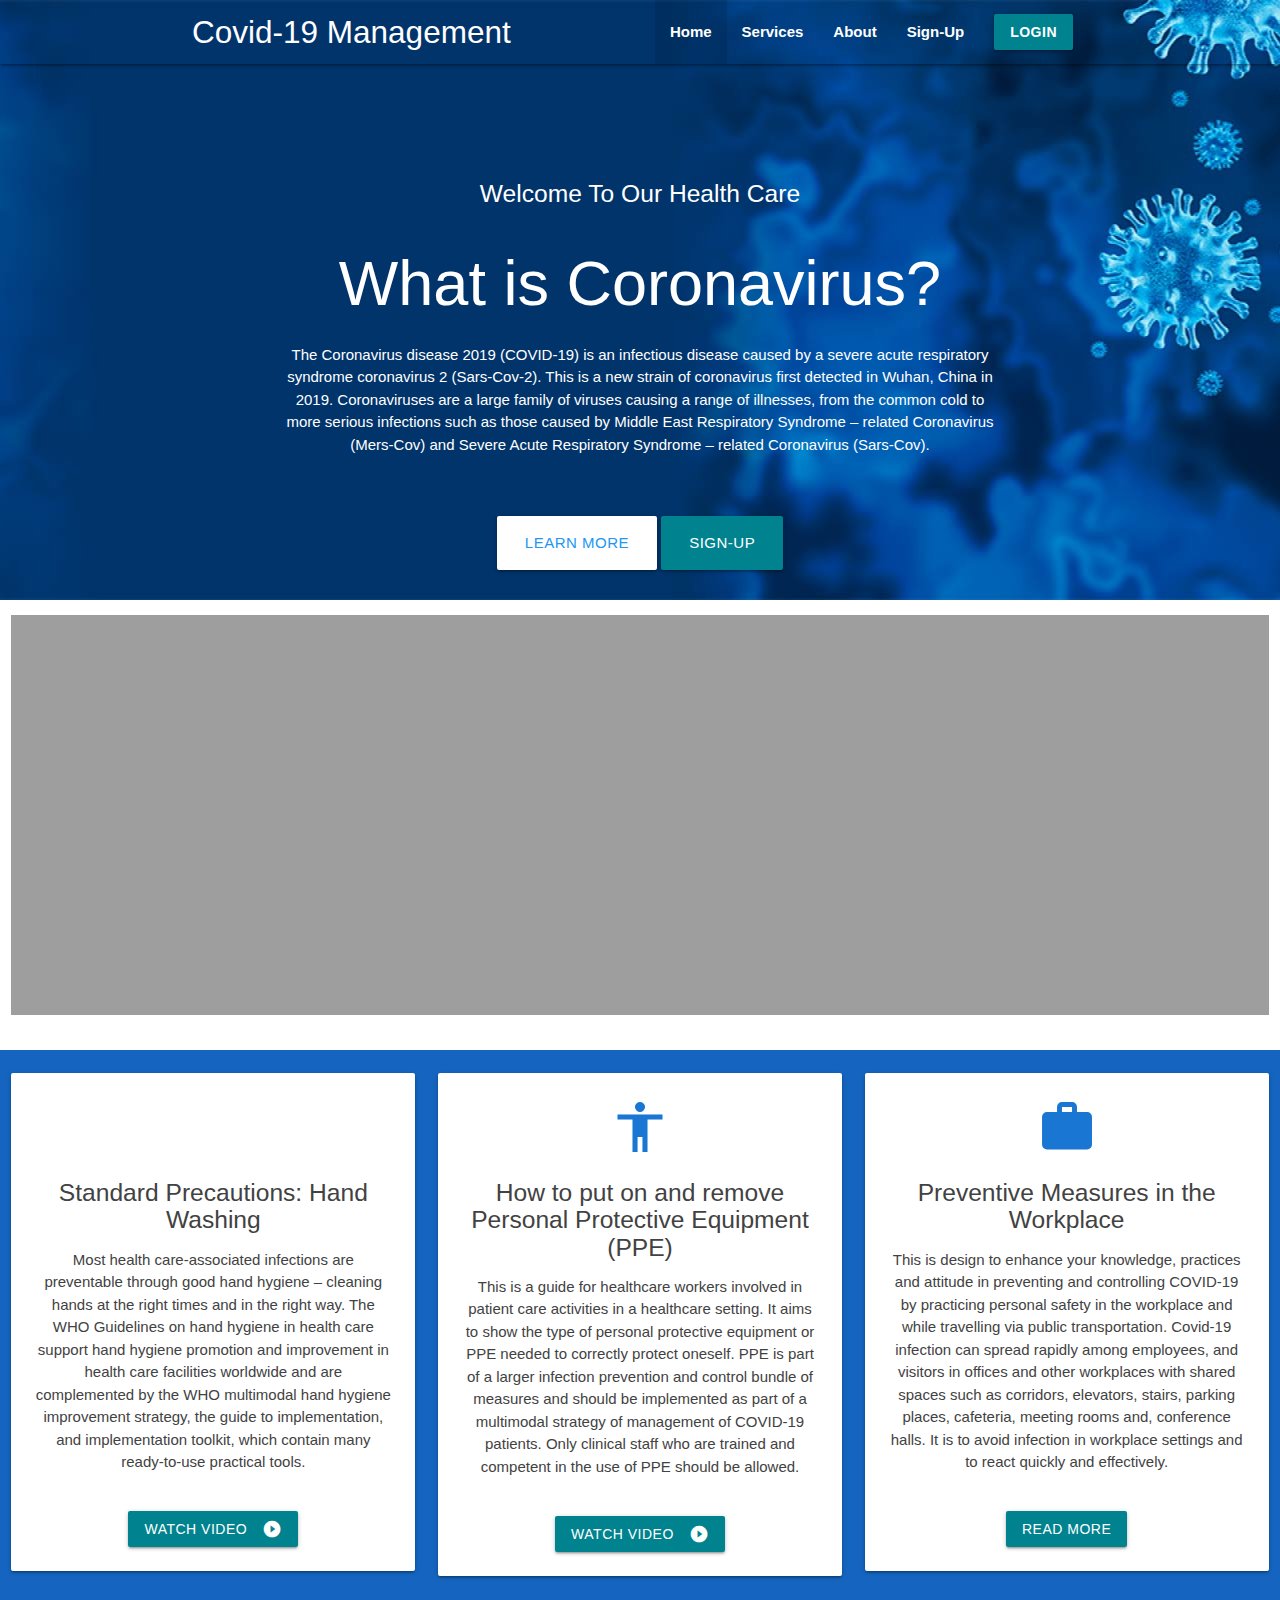
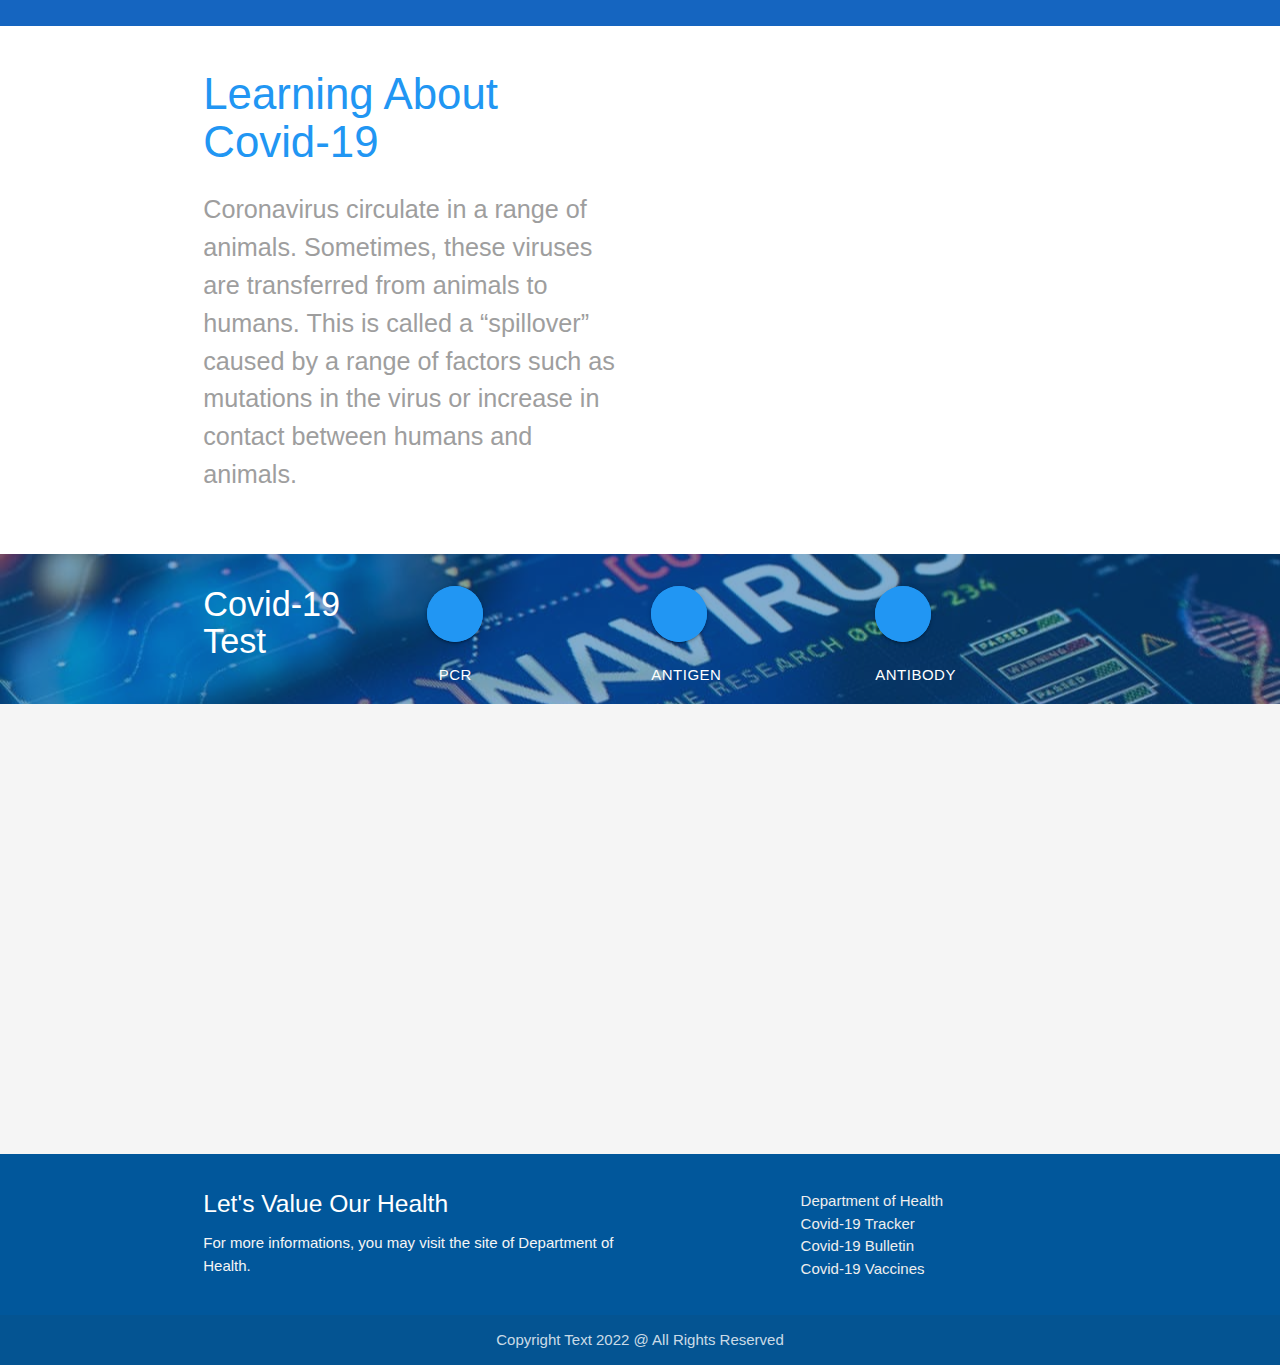
<file: index.html>
<!DOCTYPE html>
<html lang="en">
<head>
    <meta charset="UTF-8">
    <meta http-equiv="X-UA-Compatible" content="IE=edge">
    <meta name="viewport" content="width=device-width, initial-scale=1.0">
<!-- Material Icons -->
    <link href="https://fonts.googleapis.com/icon?family=Material+Icons" rel="stylesheet">
<!-- Compiled and minified CSS -->
    <link rel="stylesheet" href="https://cdnjs.cloudflare.com/ajax/libs/materialize/1.0.0/css/materialize.min.css">
<!-- Custom CSS -->
<link rel="stylesheet" href="style.css">

    <title>All About Covid-19</title>
</head>
<body>
<!-- Header -->
<header class="main-header">
    <nav class="transparent">
        <div class="container">
            <div class="nav-wrapper">
                <a href="index.html" class="brand-logo">Covid-19 Management</a>
                <a href="#" data-target="slide-out" class="sidenav-trigger">
                    <i class="material-icons">menu</i>
                </a>
                <ul class="right hide-on-med-and-down">
                    <li class="active">
                        <a href="index.html"><b>Home</b></a>
                    </li>
                    <li>
                        <a href="services.html"><b>Services</b></a>
                    </li>
                    <li>
                        <a href="about.html"><b>About</b></a>
                    </li>
                    <li>
                        <a href="sign-up.html"><b>Sign-Up</b></a>
                    </li>
                    <li>
                        <a href="#login" class="btn cyan darken-3 modal-trigger"><b>Login</b></a>
                    </li>
                </ul>
            </div>
        </div>
    </nav>

<!-- Showcase -->
<div class="showcase container"> 
    <div class="row">
        <div class="col s12 m10 offset-m1 center">
            <h5>Welcome To Our Health Care</h5>
            <h1>What is Coronavirus?</h1>
            <p>The Coronavirus disease 2019 (COVID-19) is an infectious disease caused by a severe acute respiratory syndrome coronavirus 2 (Sars-Cov-2). This is a new strain of coronavirus first detected in Wuhan, China in 2019. Coronaviruses are a large family of viruses causing a range of illnesses, from the common cold to more serious infections such as those caused by Middle East Respiratory Syndrome – related Coronavirus (Mers-Cov) and Severe Acute Respiratory Syndrome – related Coronavirus (Sars-Cov).</p>
            <br><br>
            <a href="about.html" class="btn btn-large white blue-text">Learn More</a>
            <a href="sign-up.html" class="btn btn-large cyan darken-3 white-text">Sign-Up</a>
        </div>
    </div>
</div>
</header>

<!-- Sidenav -->
<ul id="slide-out" class="sidenav">
    <li class="active">
        <a href="index.html"><b>Home</b></a>
    </li>
    <li>
        <a href="services.html"><b>Services</b></a>
    </li>
    <li>
        <a href="about.html"><b>About</b></a>
    </li>
    <li>
        <a href="sign-up.html"><b>Sign-Up</b></a>
    </li>
    <li>
        <a href="#login" class="btn cyan darken-3 modal-trigger"><b>Login</b></a>
    </li>
</ul>

<!-- Section: Slider -->
<section class="section">
        <div class="row">
            <div class="col s12 m12">
                <div class="slider">
                    <ul class="slides">
                        <li>
                            <img src="images/handwashing1.jpg" alt="">
                            <div class="caption right-align">
                                <h3 class="light teal-text text-lighten-5"></h3>
                            </div>
                        </li>
                        <li>
                            <img src="images/vaccine.jpg" alt="">
                            <div class="caption left-align">
                                <h3 class="light grey-text text-lighten-5"></h3>
                            </div>
                        </li>
                        <li>
                            <img src="images/facemask.jpg" alt="">
                            <div class="caption center-align">
                                <h3 class="light grey-text text-lighten-3"></h3>
                            </div>
                        </li>
                        <li>
                            <img src="images/socialdistancing.jpg" alt="">
                            <div class="caption center-align">
                                <h3 class="light grey-text text-lighten-3"></h3>
                            </div>
                        </li>
                    </ul>
                </div>
            </div>
        </div>
</section>

<!-- Section: Icons Boxes -->
<section class="section section-icons blue darken-3 center">
        <div class="row">
            <div class="col s12 m4">
                <div class="card-panel grey-text text-darken-3">
                    <i class="material-icons blue-text text-darken-2 medium">clean_hands</i>
                    <h5>Standard Precautions: Hand Washing</h5>
                    <p>Most health care-associated infections are preventable through good hand hygiene – cleaning hands at the right times and in the right way. The WHO Guidelines on hand hygiene in health care support hand hygiene promotion and improvement in health care facilities worldwide and are complemented by the WHO multimodal hand hygiene improvement strategy, the guide to implementation, and implementation toolkit, which contain many ready-to-use practical tools.</p>
                    <br>
                    <a href="about.html" class="waves-effect waves-light btn cyan darken-3">
                    <i class="material-icons right">play_circle_filled</i>Watch Video</a>
                </div>
            </div>
            <div class="col s12 m4">
                <div class="card-panel grey-text text-darken-3">
                    <i class="material-icons blue-text text-darken-2 medium">accessibility</i>
                    <h5>How to put on and remove Personal Protective Equipment (PPE)</h5>
                    <p>This is a guide for healthcare workers involved in patient care activities in a healthcare setting. It aims to show the type of personal protective equipment or PPE needed to correctly protect oneself. PPE is part of a larger infection prevention and control bundle of measures and should be implemented as part of a multimodal strategy of management of COVID-19 patients. Only clinical staff who are trained and competent in the use of PPE should be allowed.</p>
                    <br>
                    <a href="services.html" class="waves-effect waves-light btn cyan darken-3">
                    <i class="material-icons right">play_circle_filled</i>Watch Video</a>
                </div>
            </div>
            <div class="col s12 m4">
                <div class="card-panel grey-text text-darken-3">
                    <i class="material-icons blue-text text-darken-2 medium">work</i>
                    <h5>Preventive Measures in the Workplace</h5>
                    <p>This is design to enhance your knowledge, practices 	and attitude in preventing and controlling COVID-19 by practicing personal safety in the workplace and while travelling via public transportation. Covid-19 infection can spread rapidly among employees, and visitors in offices and other workplaces with shared spaces such as corridors, elevators, stairs, parking places, cafeteria, meeting rooms and, conference halls. It is to avoid infection in workplace settings and to react quickly and effectively.</p>
                    <br>
                    <a href="about.html" class="btn cyan darken-3">Read More</a>
                </div>
            </div>
        </div>
    </div>
</section>

<!-- Section: About-->
<section class="section section-about grey-lighten-4">
    <div class="container">
        <div class="row">
            <div class="col s12 m6">
                <h3 class="grey-text text-darken-3">
                    <span class="blue-text">Learning About Covid-19</span>
                </h3>
                <p class="flow-text grey-text">Coronavirus circulate in a range of animals. Sometimes, these viruses are transferred from animals to humans. This is called a “spillover” caused by a range of factors such as mutations in the virus or increase in contact between humans and animals.</p>
            </div>
            <br><br><br>
            <div class="col s12 m5 offset-m1">
                <div class="video-container">
                    <iframe width="782" height="440" src="https://www.youtube.com/embed/qilLP_UnaHg" title="How to Wear a Surgical Mask" frameborder="0" allow="accelerometer; autoplay; clipboard-write; encrypted-media; gyroscope; picture-in-picture" allowfullscreen></iframe>
                </div>
            </div>
        </div>
    </div>
</section>

<!-- Section: Developers -->
<section class="section section-developers white-text">
    <div class="primary-overlay valign-wrapper">
        <div class="container">
            <div class="row">
                <div class="col s12 m3">
                    <h4>Covid-19 Test</h4>
                </div>
                <br>
                <div class="col s12 m3">
                    <a href="services.html" class="btn-floating btn-large blue pulse">
                        <i class="material-icons">vaccines</i>
                        <span class="hide-on-small-only">PCR</span>
                    </a>
                </div>
                <div class="col s12 m3">
                    <a href="services.html" class="btn-floating btn-large blue pulse">
                        <i class="material-icons">vaccines</i>
                        <span class="hide-on-small-only">Antigen</span>
                    </a>
                </div>
                <div class="col s12 m3">
                    <a href="services.html" class="btn-floating btn-large blue pulse">
                        <i class="material-icons">vaccines</i>
                        <span class="hide-on-small-only">Antibody</span>
                    </a>
                </div>
            </div>
        </div>
    </div>
</section>

<!-- Section: Testimonial -->
<section class="section section-testimonial grey lighten-4">
    <div class="container">
        <div class="row">
            <div class="col s12">
                <div class="carousel carousel-slider center">
                    <div class="carousel-item">
                        <h2>Health Boosting Practices</h2>
                        <p class="flow-text">1. Stop shaking hands and hugging people - for now.</p>
                        <p><em>Body contact with other people increases the risk of SARS-COV-2 transmission from one person to another.</em></p>
                    </div>
                    <div class="carousel-item">
                        <h2>Health Boosting Practices</h2>
                        <p class="flow-text">2. Don't share personal items.</p>
                        <p><em>Sharing the use of personal items such as phones, make-up, or combs should be avoided. It is also important not to share eating utensils and straws. You can also teach children to recognize their reusable cup, straw, and other dishes for their own use only. </em></p>
                    </div>
                    <div class="carousel-item">
                        <h2>Health Boosting Practices</h2>
                        <p class="flow-text">3. Cover your mouth and nose when you cough and sneeze.</p>
                        <p><em>The idea is to cover your mouth when you cough or sneeze so the germs in your body are not propelled into the air across the room, which could make others sick. It's not difficult to cover your cough.  </em></p>
                    </div>
                    <div class="carousel-item">
                        <h2>Health Boosting Practices</h2>
                        <p class="flow-text">4. Clean and disinfect surfaces.</p>
                        <p><em>Use alcohol-based disinfectants to clean hard surfaces in your home like countertops, door knnobs/handles, furniture, toys and the items that you regularly use several times a day such as phones and laptops. Disinfect areas after you bring groceries or packages into your home. Use white vinegar or hydrogen peroxide solutions for general cleaning in between disinfecting surfaces.</em></p>
                    </div>
                    <div class="carousel-item">
                        <h2>Health Boosting Practices</h2>
                        <p class="flow-text">5. Avoid eating and drinking in public places.</p>
                        <p><em>Avoid going to restaurants, coffee shops, bars and other establishments. Without proper observance of good respiratory hygiene and disinfection of tools and surfaces, the virus can be transmitted through food, utensils, dishes, and cups. You may also get the virus from other people in the venue. You can still get delivery or takeaway food. However, choose food that are thoroughly cooked and can be reheated, it may be best to avoid cold food from restaurantsand all food from buffets and open salad bars.</em></p>
                    </div>
                    <div class="carousel-item">
                        <h2>Health Boosting Practices</h2>
                        <p class="flow-text">6. Eat healthy foods.</p>
                        <p><em>Fresh fruits and vegetables provides lots of vitamins and minerals as well as fiber that we need for a healthy diet. As much as possible, have a diet that is rich in whole grains, nuts and healthy fats such as in olive, sesam, peanut or other oils rich in unsaturated fatty acids. Keep your intake of fats, sugar and salt at a minimum.</em></p>
                    </div>
                    <div class="carousel-item">
                        <h2>Health Boosting Practices</h2>
                        <p class="flow-text">7. Boost your immune system</p>
                        <p><em>Physical activities can give your immune system a great boost in a myriad ways. One of the keys to a healthy immune system is eating right. Get enough sleep and the immune system are old friends that have been linked since time immemorial. Practice good hygiene. Follow the quarantine protocols put into  effect in your city and state. Keep your mind active. Read books or learn a new talent or skills. You can also start writing that book or memoir you've always wanted to write. </em></p>
                    </div>
                    <div class="carousel-item">
                        <h2>Health Boosting Practices</h2>
                        <p class="flow-text">8. Stay in touch while physical distancing.</p>
                        <p><em>Get in touch with friends, family and colleagues you may have lost touch with via phone call, email or Skype/Facetime.</em></p>      
                    </div>
                </div>
            </div>
        </div>
    </div>
</section>


<!-- Footer -->
<footer class="page-footer light-blue darken-4">
    <div class="container">
        <div class="row">
            <div class="col l6 s12">
                <h5 class="white-text">Let's Value Our Health</h5>
                <p class="grey-text text-lighten-4">For more informations, you may visit the site of Department of Health.</p>
            </div>
            <div class="col l4 offset-l2 s12">
                <h5 class="white-text"></h5>
                <ul>
                    <li><a class="grey-text text-lighten-3" href="https://doh.gov.ph/">Department of Health</a></li>
                    <li><a class="grey-text text-lighten-3" href="https://doh.gov.ph/covid19tracker">Covid-19 Tracker</a></li>
                    <li><a class="grey-text text-lighten-3" href="https://doh.gov.ph/bulletin">Covid-19 Bulletin</a></li>
                    <li><a class="grey-text text-lighten-3" href="https://doh.gov.ph/vaccines">Covid-19 Vaccines</a></li>
                </ul>
            </div>
        </div>
    </div>
    <div class="footer-copyright">
        <div class="container center">
            Copyright Text 2022 @ All Rights Reserved
        </div>
    </div>
</footer>

<!-- Login Modal -->
<div id="login" class="modal">
        <div class="modal-content">
            <h4>Account Login</h4>
            <p>Login to access your account.</p>
            <form action="">
                <div class="input-field">
                    <input type="email">
                    <label form="email">E-mail</label>
                </div>
                <div class="input-field">
                    <input type="password">
                    <label form="password">Password</label>
                </div>
            </form>
        </div>
        <div class="modal-footer">
            <a href="" class="modal-action modal-close btn cyan darken-3">
                <i class="material-icons left">lock_open</i>Login
            </a>
            <a href="" class="modal-action modal-close btn cyan darken-3">
                <i class="material-icons left">autorenew</i>Reset Password
            </a>
        </div>
</div>

<!-- Jquery CDN -->
<script src="https://code.jquery.com/jquery-3.6.3.min.js" integrity="sha256-pvPw+upLPUjgMXY0G+8O0xUf+/Im1MZjXxxgOcBQBXU=" crossorigin="anonymous"></script>

<!-- Complied and minified Javascript -->
    <script src="https://cdnjs.cloudflare.com/ajax/libs/materialize/1.0.0/js/materialize.min.js"></script>

<!-- Initialization -->
<script>
    $(document).ready(function() {
        // Sidenav
        $('.sidenav').sidenav();
        // Slider
        $('.slider').slider();           
        // Material Boxed
        $('.materialboxed').materialbox();
        // Carousel
        $('.carousel.carousel-slider').carousel({
            fullWidth: true
        })
        // Modal
        $('.modal').modal();
    });
</script>


</body>
</html>
</file>
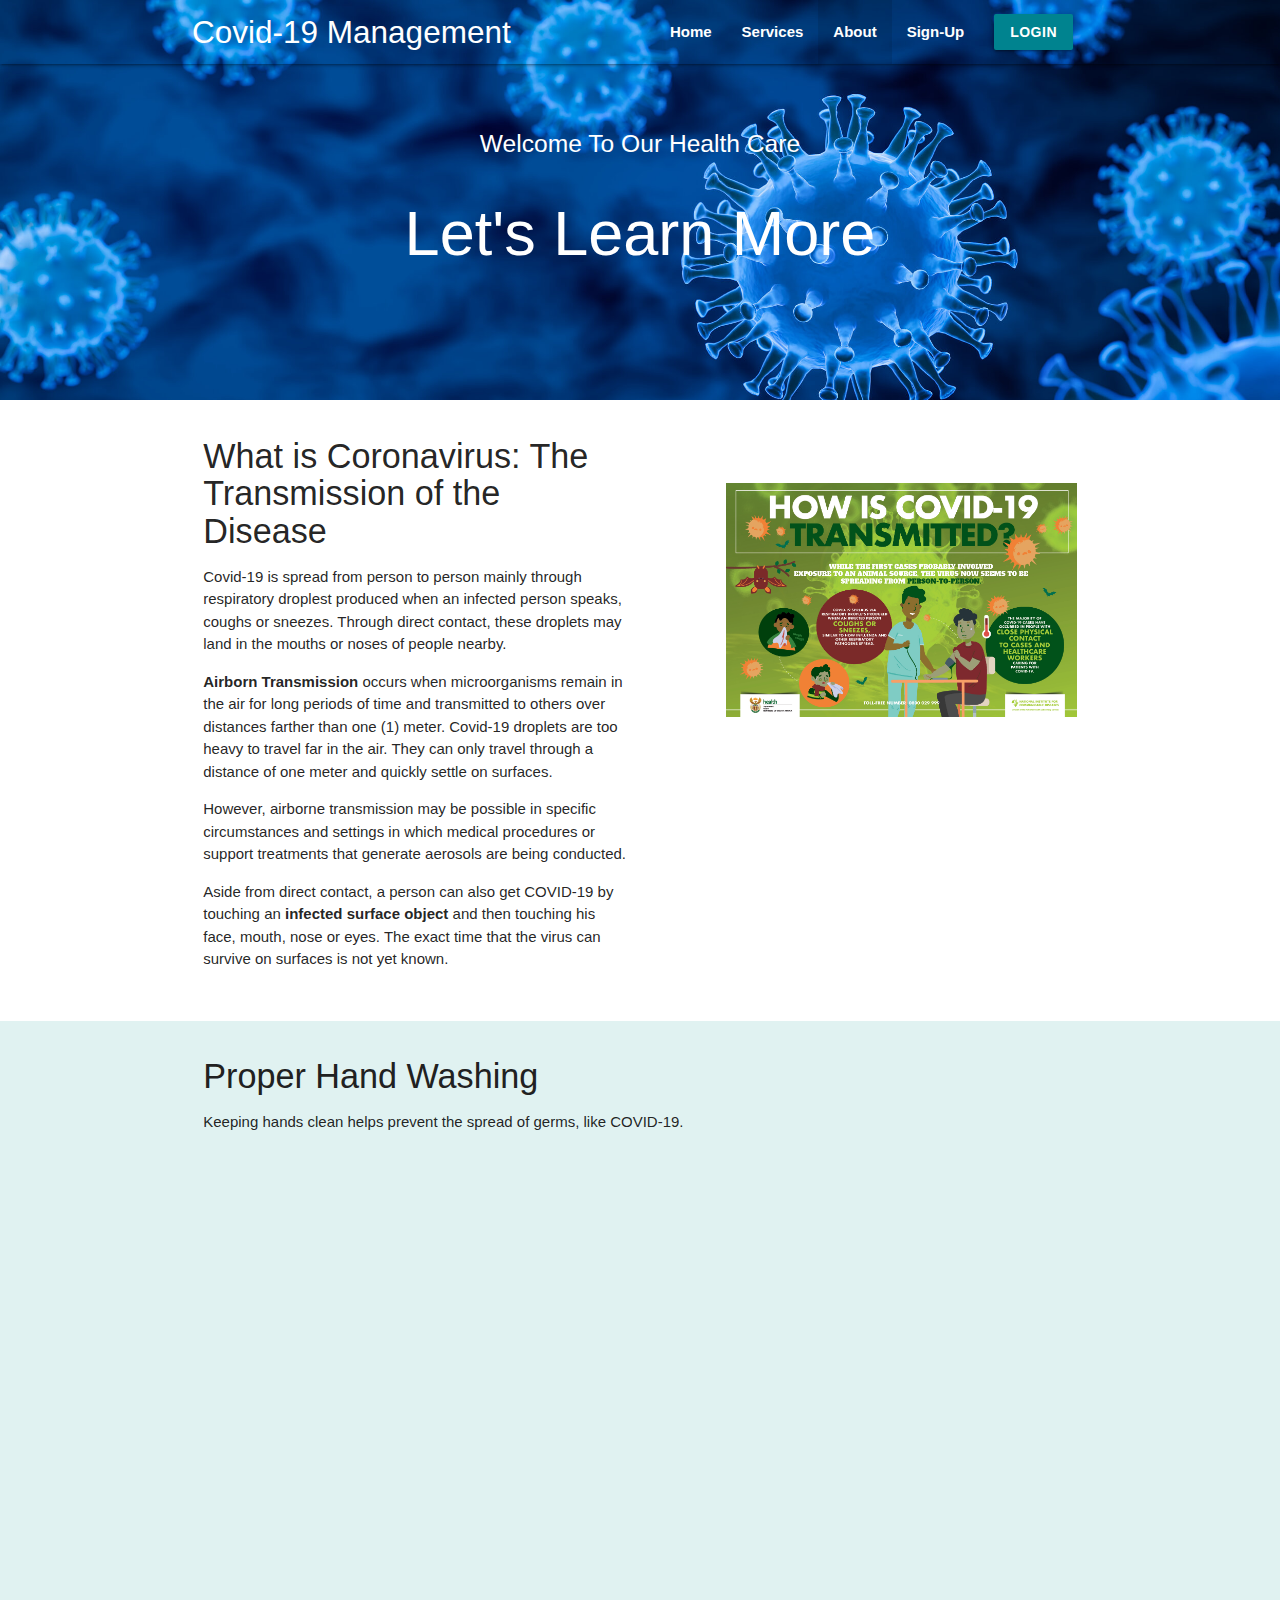
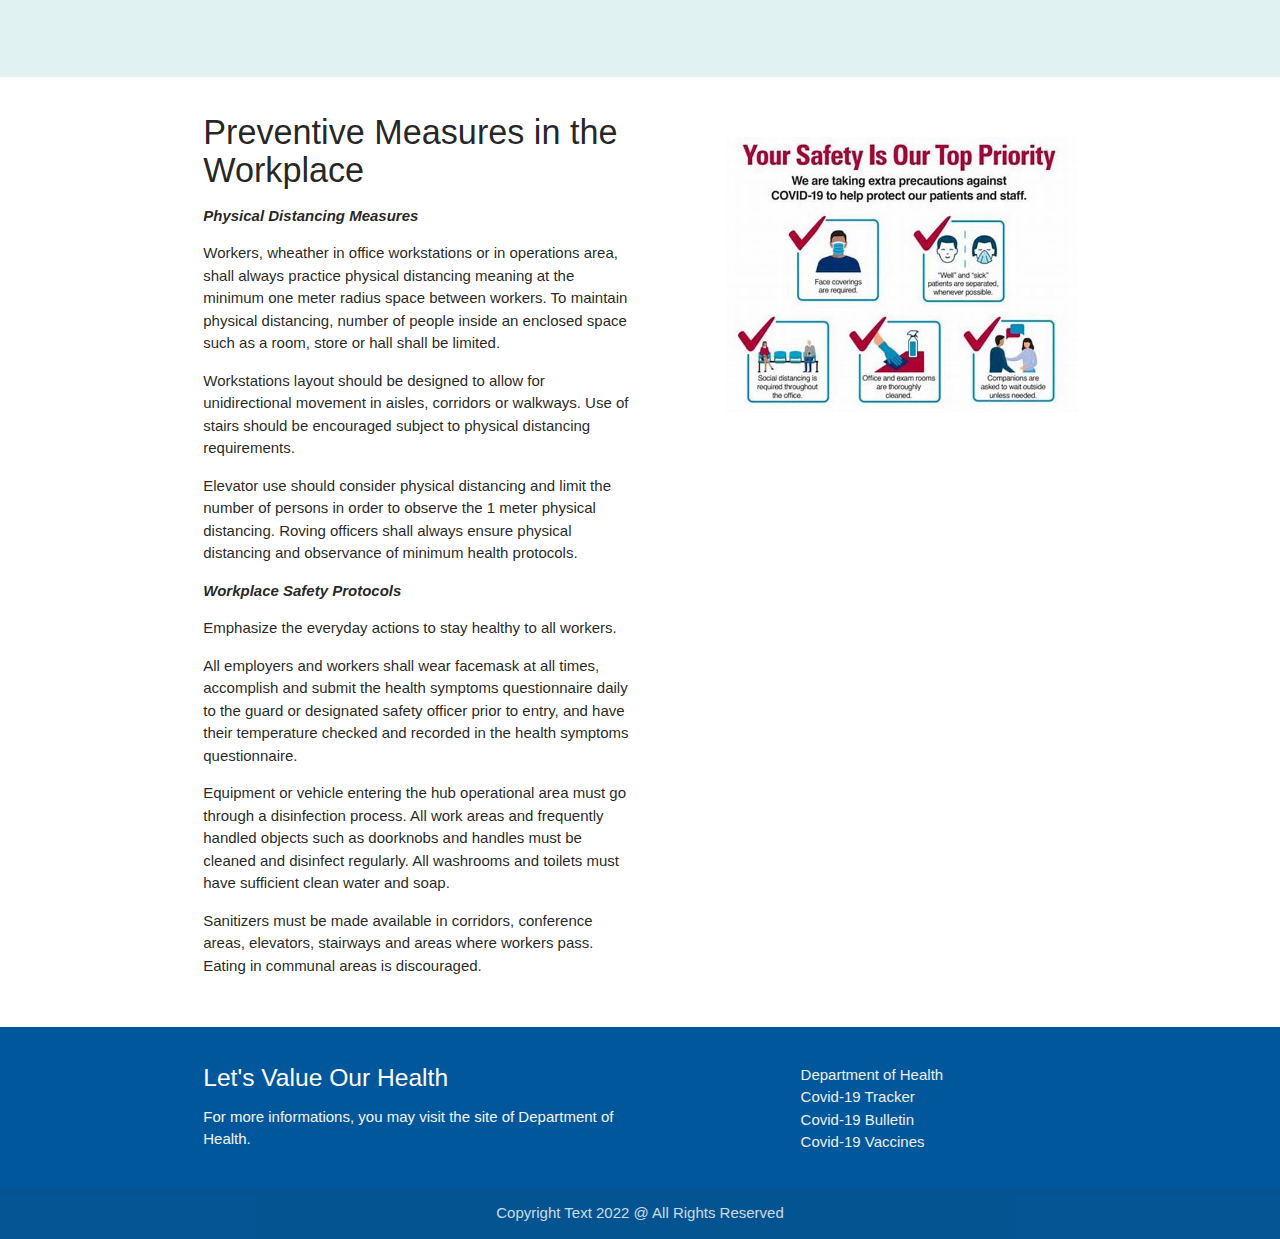
<file: about.html>
<!DOCTYPE html>
<html lang="en">
<head>
    <meta charset="UTF-8">
    <meta http-equiv="X-UA-Compatible" content="IE=edge">
    <meta name="viewport" content="width=device-width, initial-scale=1.0">
<!-- Material Icons -->
    <link href="https://fonts.googleapis.com/icon?family=Material+Icons" rel="stylesheet">
<!-- Compiled and minified CSS -->
    <link rel="stylesheet" href="https://cdnjs.cloudflare.com/ajax/libs/materialize/1.0.0/css/materialize.min.css">
<!-- Custom CSS -->
<link rel="stylesheet" href="style.css">

    <title>All About Covid-19</title>
</head>
<body>
<!-- Header -->
<header class="main-header-sign-up">
    <nav class="transparent">
        <div class="container">
            <div class="nav-wrapper">
                <a href="index.html" class="brand-logo">Covid-19 Management</a>
                <a href="#" data-target="slide-out" class="sidenav-trigger">
                    <i class="material-icons">menu</i>
                </a>
                <ul class="right hide-on-med-and-down">
                    <li>
                        <a href="index.html"><b>Home</b></a>
                    </li>
                    <li>
                        <a href="services.html"><b>Services</b></a>
                    </li>
                    <li class="active">
                        <a href="about.html"><b>About</b></a>
                    </li>
                    <li>
                        <a href="sign-up.html"><b>Sign-Up</b></a>
                    </li>
                    <li>
                        <a href="#login" class="btn cyan darken-3 modal-trigger"><b>Login</b></a>
                    </li>
                </ul>
            </div>
        </div>
    </nav>

<!-- Showcase -->
<div class="showcase container"> 
    <div class="row">
        <div class="col s12 m10 offset-m1 center">
            <h5>Welcome To Our Health Care</h5>
            <h1>Let's Learn More</h1>
        </div>
    </div>
</div>
</header>

<!-- Sidenav -->
<ul id="slide-out" class="sidenav">
    <li>
        <a href="index.html"><b>Home</b></a>
    </li>
    <li>
        <a href="services.html"><b>Services</b></a>
    </li>
    <li class="active">
        <a href="about.html"><b>About</b></a>
    </li>
    <li>
        <a href="sign-up.html"><b>Sign-Up</b></a>
    </li>
    <li>
        <a href="login" class="btn cyan darken-3 modal-trigger"><b>Login</b></a>
    </li>
</ul>

<!-- Section: About-->
<section class="section section-about">
    <div class="container">
        <div class="row">
            <div class="col s12 m6">
                <h4>What is Coronavirus: The Transmission of the Disease</h4>
                <p>Covid-19 is spread from person to person mainly through respiratory droplest produced when an infected person speaks, coughs or sneezes. Through direct contact, these droplets may land in the mouths or noses of people nearby. </p>
                <p><b>Airborn Transmission</b> occurs when microorganisms remain in the air for long periods of time and transmitted to others over distances farther than one (1) meter. Covid-19 droplets are too heavy to travel far in the air. They can only travel through a distance of one meter and quickly settle on surfaces. </p>
                <p>However, airborne transmission may be possible in specific circumstances and settings in which medical procedures or support treatments that generate aerosols are being conducted. </p>
                <p>Aside from direct contact, a person can also get COVID-19 by touching an <b>infected surface object</b> and then touching his face, mouth, nose or eyes. The exact time that the virus can survive on surfaces is not yet known. </p>
            </div>
            <div class="col s12 m5 offset-m1">
                <br><br><br>
                <img src="images/transmission1.jpg" alt=""
                class="responsive-img material-boxed">
            </div>
        </div>
    </div>  
</section>

<!-- Section: Features -->
<section class="section section-features teal lighten-5">
    <div class="container">
        <div class="row">
            <div class="col s12 m8">
                <h4 class="grey-text text-darken-4">Proper Hand Washing</h4>
                <p>Keeping hands clean helps prevent the spread of germs, like COVID-19.</p>
                <br>
                    <div class="row">
                        <div class="col s12 m4">
                            <div class="video-cantainer">
                                <iframe width="790" height="444" src="https://www.youtube.com/embed/sDEKMeCF0Lo" title="Tamang Paraan ng Paghuhugas ng Kamay" frameborder="0" allow="accelerometer; autoplay; clipboard-write; encrypted-media; gyroscope; picture-in-picture" allowfullscreen></iframe>
                            </div>
                        </div>
                    </div>
            </div>
        </div>
    </div>
</section>

<!-- Section: Informations -->
<section class="section section-services">
    <div class="container">
        <div class="row">
            <div class="col s12 m6">
                <h4>Preventive Measures in the Workplace</h4>
                <p><em><b>Physical Distancing Measures</b></em></p>
                <p>Workers, wheather in office workstations or in operations area, shall always practice physical distancing meaning at the minimum one meter radius space between workers. To maintain physical distancing, number of people inside an enclosed space such as a room, store or hall shall be limited.</p>
                <p>Workstations layout should be designed to allow for unidirectional movement in aisles, corridors or walkways. Use of stairs should be encouraged subject to physical distancing requirements. </p>
                <p>Elevator use should consider physical distancing and limit the number of persons in order to observe the 1 meter physical distancing. Roving officers shall always ensure physical distancing and observance of minimum health protocols.</p>            
                <p><em><b>Workplace Safety Protocols</b></em></p>
                <p>Emphasize the everyday actions to stay healthy to all workers.</p>
                <p>All employers and workers shall wear facemask at all times, accomplish and submit the health symptoms questionnaire daily to the guard or designated safety officer prior to entry, and have their temperature checked and recorded in the health symptoms questionnaire.</p>
                <p>Equipment or vehicle entering the hub operational area must go through a disinfection process. All work areas and frequently handled objects such as doorknobs and handles must be cleaned and disinfect regularly. All washrooms and toilets must have sufficient clean water and soap.</p>
                <p>Sanitizers must be made available in corridors, conference areas, elevators, stairways and areas where workers pass. Eating in communal areas is discouraged.</p>
            </div>
            <div class="col s12 m5 offset-m1">
<br><br>
                <img src="images/preventivemeasures.jpg" alt=""
                class="responsive-img material-boxed">
            </div>
        </div>
    </div>

</section>

<!-- Footer -->
<footer class="page-footer light-blue darken-4">
    <div class="container">
        <div class="row">
            <div class="col l6 s12">
                <h5 class="white-text">Let's Value Our Health</h5>
                <p class="grey-text text-lighten-4">For more informations, you may visit the site of Department of Health.</p>
            </div>
            <div class="col l4 offset-l2 s12">
                <h5 class="white-text"></h5>
                <ul>
                    <li><a class="grey-text text-lighten-3" href="https://doh.gov.ph/">Department of Health</a></li>
                    <li><a class="grey-text text-lighten-3" href="https://doh.gov.ph/covid19tracker">Covid-19 Tracker</a></li>
                    <li><a class="grey-text text-lighten-3" href="https://doh.gov.ph/bulletin">Covid-19 Bulletin</a></li>
                    <li><a class="grey-text text-lighten-3" href="https://doh.gov.ph/vaccines">Covid-19 Vaccines</a></li>
                </ul>
            </div>
        </div>
    </div>
    <div class="footer-copyright">
        <div class="container center">
            Copyright Text 2022 @ All Rights Reserved
        </div>
    </div>
</footer>

<!-- Login Modal -->
<div id="login" class="modal">
        <div class="modal-content">
            <h4>Account Login</h4>
            <p>Login to access your account.</p>
            <form action="">
                <div class="input-field">
                    <input type="email">
                    <label form="email">E-mail</label>
                </div>
                <div class="input-field">
                    <input type="password">
                    <label form="password">Password</label>
                </div>
            </form>
        </div>
        <div class="modal-footer">
            <a href="" class="modal-action modal-close btn cyan darken-3">
                <i class="material-icons left">lock_open</i>Login
            </a>
            <a href="" class="modal-action modal-close btn cyan darken-3">
                <i class="material-icons left">autorenew</i>Reset Password
            </a>
        </div>
</div>


<!-- Jquery CDN -->
<script src="https://code.jquery.com/jquery-3.6.3.min.js" integrity="sha256-pvPw+upLPUjgMXY0G+8O0xUf+/Im1MZjXxxgOcBQBXU=" crossorigin="anonymous"></script>

<!-- Complied and minified Javascript -->
    <script src="https://cdnjs.cloudflare.com/ajax/libs/materialize/1.0.0/js/materialize.min.js"></script>

<!-- Initialization -->
<script>
    $(document).ready(function() {
        // Sidenav
        $('.sidenav').sidenav();
        // Slider
        $('.slider').slider();           
        // Material Boxed
        $('.materialboxed').materialbox();
        // Carousel
        $('.carousel.carousel-slider').carousel({
            fullWidth: true
        })
        // Modal
        $('.modal').modal();
    });
</script>


</body>
</html>
</file>
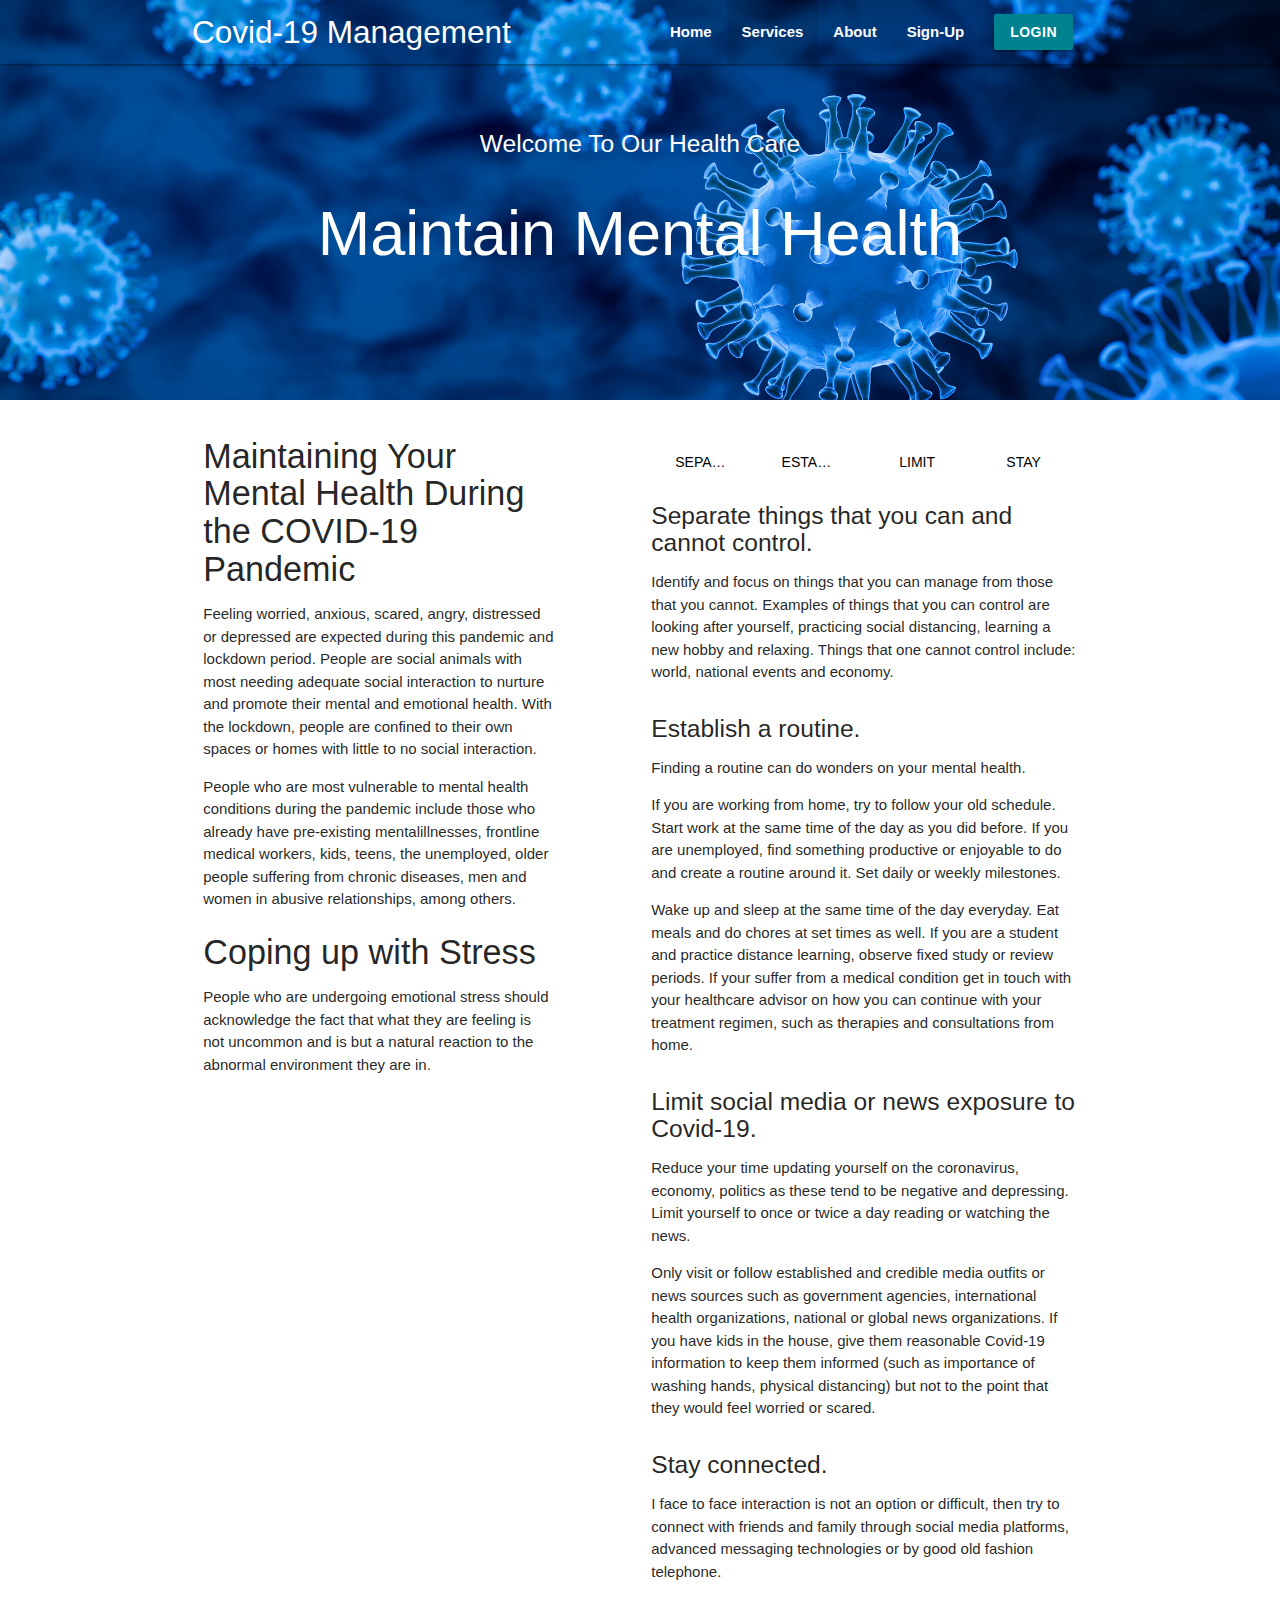
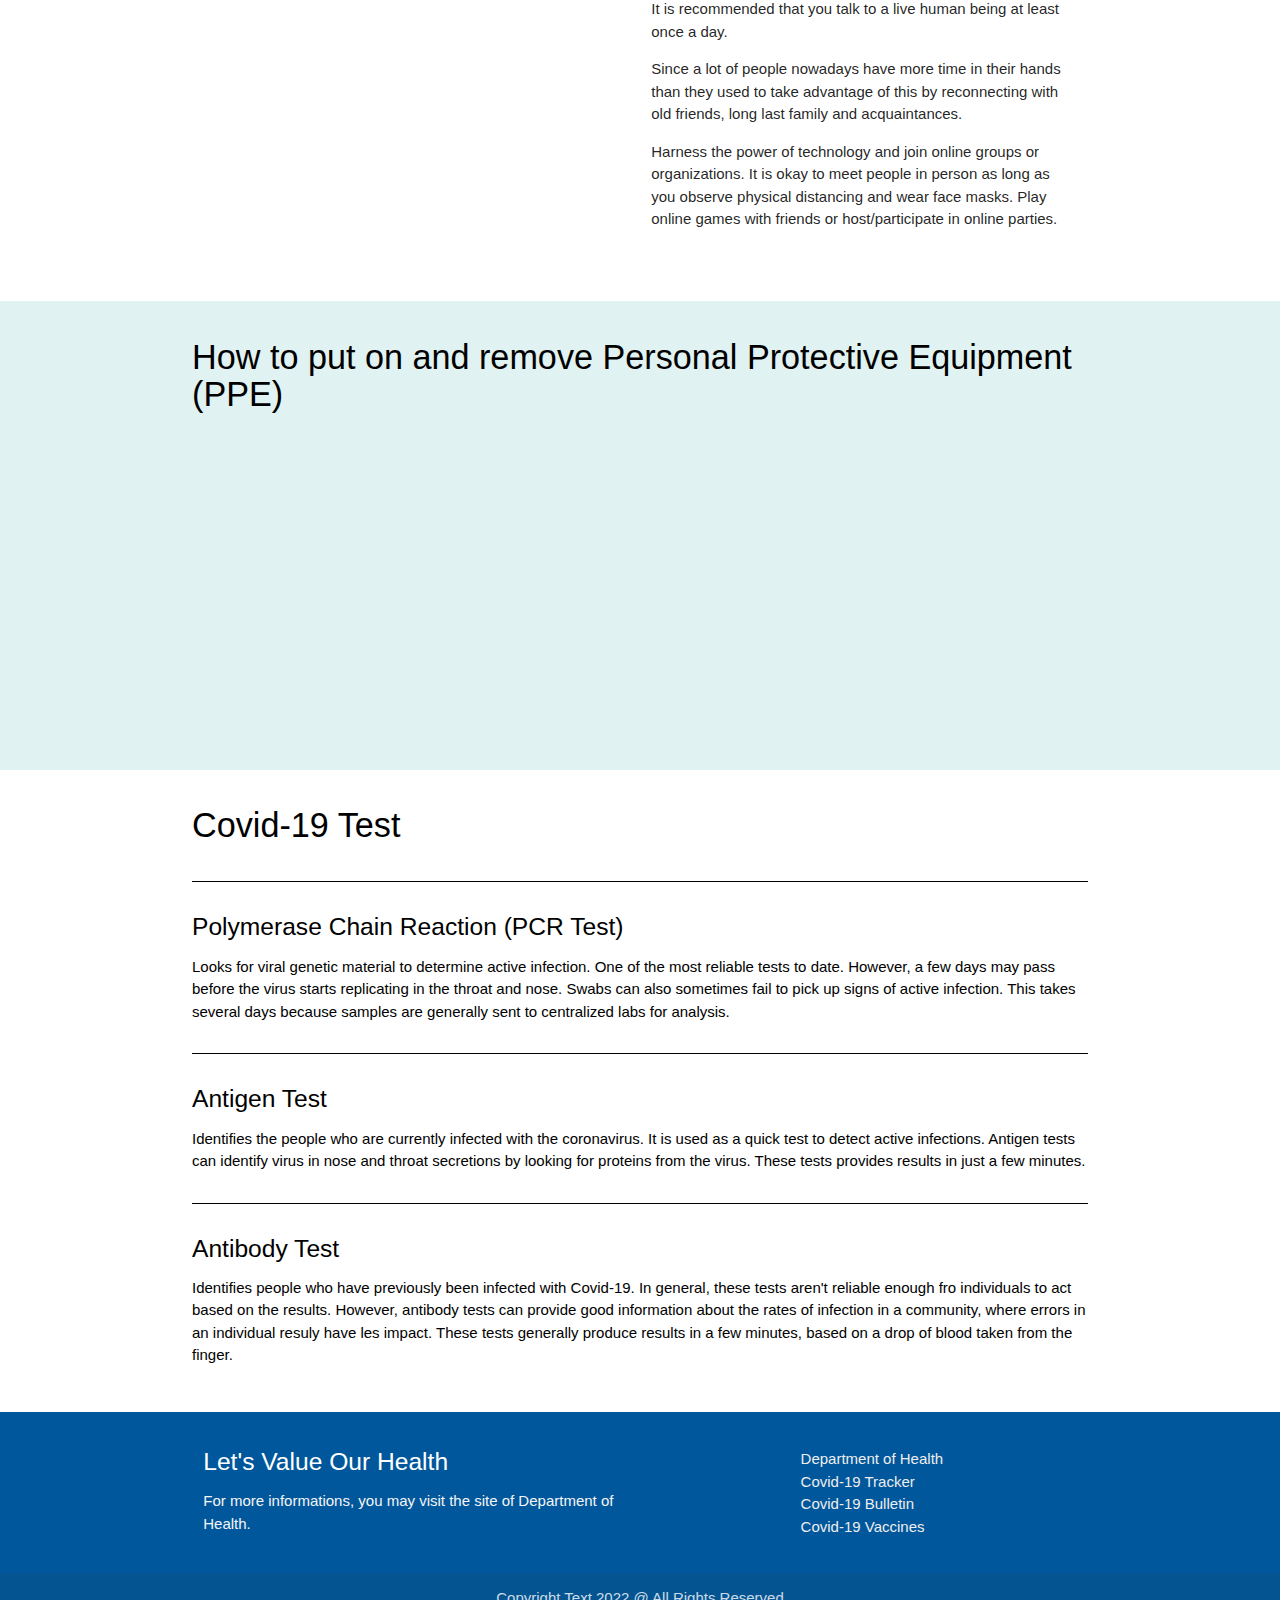
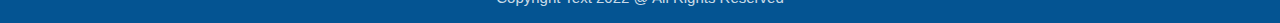
<file: services.html>
<!DOCTYPE html>
<html lang="en">
<head>
    <meta charset="UTF-8">
    <meta http-equiv="X-UA-Compatible" content="IE=edge">
    <meta name="viewport" content="width=device-width, initial-scale=1.0">
<!-- Material Icons -->
    <link href="https://fonts.googleapis.com/icon?family=Material+Icons" rel="stylesheet">
<!-- Compiled and minified CSS -->
    <link rel="stylesheet" href="https://cdnjs.cloudflare.com/ajax/libs/materialize/1.0.0/css/materialize.min.css">
<!-- Custom CSS -->
<link rel="stylesheet" href="style.css">

    <title>All About Covid-19</title>
</head>
<body>
<!-- Header -->
<header class="main-header-sign-up">
    <nav class="transparent">
        <div class="container">
            <div class="nav-wrapper">
                <a href="index.html" class="brand-logo">Covid-19 Management</a>
                <a href="#" data-target="slide-out" class="sidenav-trigger">
                    <i class="material-icons">menu</i>
                </a>
                <ul class="right hide-on-med-and-down">
                    <li>
                        <a href="index.html"><b>Home</b></a>
                    </li>
                    <li class="active">
                        <a href="services.html"><b>Services</b></a>
                    </li>
                    <li>
                        <a href="about.html"><b>About</b></a>
                    </li>
                    <li>
                        <a href="sign-up.html"><b>Sign-Up</b></a>
                    </li>
                    <li>
                        <a href="#login" class="btn cyan darken-3 modal-trigger"><b>Login</b></a>
                    </li>
                </ul>
            </div>
        </div>
    </nav>

<!-- Showcase -->
<div class="showcase container"> 
    <div class="row">
        <div class="col s12 m10 offset-m1 center">
            <h5>Welcome To Our Health Care</h5>
            <h1>Maintain Mental Health</h1>
        </div>
    </div>
</div>
</header>

<!-- Sidenav -->
<ul id="slide-out" class="sidenav">
    <li>
        <a href="index.html"><b>Home</b></a>
    </li>
    <li class="active">
        <a href="services.html"><b>Services</b></a>
    </li>
    <li>
        <a href="about.html"><b>About</b></a>
    </li>
    <li>
        <a href="sign-up.html"><b>Sign-Up</b></a>
    </li>
    <li>
        <a href="#login" class="btn cyan darken-3 modal-trigger"><b>Login</b></a>
    </li>
</ul>

<!-- Section: Services -->
<section class="section section-services">
    <div class="container">
        <div class="row">
            <div class="col s12 m5">
                <h4>Maintaining Your Mental Health During the COVID-19 Pandemic</h4>
                <p>Feeling worried, anxious, scared, angry, distressed or depressed are expected during this pandemic and lockdown period. People are social animals with most needing adequate social interaction to nurture and promote their mental and emotional health. With the lockdown, people are confined to their own spaces or homes with little to no social interaction.</p>
                <p>People who are most vulnerable to mental health conditions during the pandemic include those who already have pre-existing mentalillnesses, frontline medical workers, kids, teens, the unemployed, older people suffering from chronic diseases, men and women in abusive relationships, among others.</p>
                <h4>Coping up with Stress</h4>
                <p>People who are undergoing emotional stress should acknowledge the fact that what they are feeling is not uncommon and is but a natural reaction to the abnormal environment they are in.</p>
            </div>
            <div class="col s12 m6 offset-m1">
                <div class="row">
                    <div class="col s12">
                        <br>
                        <ul class="tabs">
                            <li class="tab col s3">
                                <a href="#tab1" class="black-text">Separate</a>
                            </li>
                            <li class="tab col s3">
                                <a href="#tab2" class="black-text">Establish</a>
                            </li>
                            <li class="tab col s3">
                                <a href="#tab3" class="black-text">Limit</a>
                            </li>
                            <li class="tab col s3">
                                <a href="#tab4" class="black-text">Stay</a>
                            </li>
                        </ul>
                    </div>
                    <div id="tab1" class="col s12">
                        <h5>Separate things that you can and cannot control.</h5>
                        <p>Identify and focus on things that you can manage from those that you cannot. Examples of things that you can control are looking after yourself, practicing social distancing, learning a new hobby and relaxing. Things that one cannot control include: world, national events and economy.</p>
                    </div>
                    <div id="tab2" class="col s12">
                        <h5>Establish a routine.</h5>
                        <p>Finding a routine can do wonders on your mental health.</p>
                        <p>If you are working from home, try to follow your old schedule. Start work at the same time of the day as you did before. If you are unemployed, find something productive or enjoyable to do and create a routine around it. Set daily or weekly milestones.</p>
                        <p>Wake up and sleep at the same time of the day everyday. Eat meals and do chores at set times as well. If you are a student and practice distance learning, observe fixed study or review periods. If your suffer from a medical condition get in touch with your healthcare advisor on how you can continue with your treatment regimen, such as therapies and consultations from home.</p>
                    </div>
                    <div id="tab3" class="col s12">
                        <h5>Limit social media or news exposure to Covid-19.</h5>
                        <p>Reduce your time updating yourself on the coronavirus, economy, politics as these tend to be negative and depressing. Limit yourself to once or twice a day reading or watching the news. </p>
                        <p>Only visit or follow established and credible media outfits or news sources such as government agencies, international health organizations, national or global news organizations. If you have kids in the house, give them reasonable Covid-19 information to keep them informed (such as importance of washing hands, physical distancing) but not to the point that they would feel worried or scared.</p>
                    </div>
                    <div id="tab4" class="col s12">
                        <h5>Stay connected.</h5>
                        <p>I face to face interaction is not an option or difficult, then try to connect with friends and family through social media platforms, advanced messaging technologies or by good old fashion telephone. </p>
                        <p>It is recommended that you talk to a live human being at least once a day.</p>
                        <p>Since a lot of people nowadays have more time in their hands than they used to take advantage of this by reconnecting with old friends, long last family and acquaintances. </p>
                        <p>Harness the power of technology and join online groups or organizations. It is okay to meet people in person as long as you observe physical distancing and wear face masks. Play online games with friends or host/participate in online parties. </p>
                    </div>
                </div>
            </div>
        </div>
    </div>
</section>

<!-- Section: Information -->
<section class="section section-services teal lighten-5">
    <div class="container">
        <h4 class="black-text text-lighten-3">How to put on and remove Personal Protective Equipment (PPE)</h4>  
        <div class="row center">
            <br><br><br>
            <div class="col s6 offset-s3 black-text">
                <div class="video-container">
                    <iframe width="829" height="466" src="https://www.youtube.com/embed/5ajfPO6msfM" title="How to Put On and Take Off Personal Protective Equipment" frameborder="0" allow="accelerometer; autoplay; clipboard-write; encrypted-media; gyroscope; picture-in-picture" allowfullscreen></iframe>
                </div>
            </div>
        </div>
</section>

<!-- Section: More Informations -->
<div class="section section-services">
    <div class="container">
        <h4 class="black-text text-lighten-3">Covid-19 Test</h4>
        <br>
            <div class="divider black"></div>
                <div class="section black-text">
                    <h5>Polymerase Chain Reaction (PCR Test)</h5><p>Looks for viral genetic material to determine active infection. One of the most reliable tests to date. However, a few days may pass before the virus starts replicating in the throat and nose. Swabs can also sometimes fail to pick up signs of active infection. This takes several days because samples are generally sent to centralized labs for analysis.</p>
                </div>
            <div class="divider black"></div>
                <div class="section black-text">
                    <h5>Antigen Test</h5><p>Identifies the people who are currently infected with the coronavirus. It is used as a quick test to detect active infections. Antigen tests can identify virus in nose and throat secretions by looking for proteins from the virus. These tests provides results in just a few minutes. </p>
                </div>
            <div class="divider black"></div>
                <div class="section black-text">
                    <h5>Antibody Test</h5><p>Identifies people who have previously been infected with Covid-19. In general, these tests aren't reliable enough fro individuals to act based on the results. However, antibody tests can provide good information about the rates of infection in a community, where errors in an individual resuly have les impact. These tests generally produce results in a few minutes, based on a drop of blood taken from the finger.</p>
                </div>
            </div>
        </div>
</section>

<!-- Footer -->
<footer class="page-footer light-blue darken-4">
    <div class="container">
        <div class="row">
            <div class="col l6 s12">
                <h5 class="white-text">Let's Value Our Health</h5>
                <p class="grey-text text-lighten-4">For more informations, you may visit the site of Department of Health.</p>
            </div>
            <div class="col l4 offset-l2 s12">
                <h5 class="white-text"></h5>
                <ul>
                    <li><a class="grey-text text-lighten-3" href="https://doh.gov.ph/">Department of Health</a></li>
                    <li><a class="grey-text text-lighten-3" href="https://doh.gov.ph/covid19tracker">Covid-19 Tracker</a></li>
                    <li><a class="grey-text text-lighten-3" href="https://doh.gov.ph/bulletin">Covid-19 Bulletin</a></li>
                    <li><a class="grey-text text-lighten-3" href="https://doh.gov.ph/vaccines">Covid-19 Vaccines</a></li>
                </ul>
            </div>
        </div>
    </div>
    <div class="footer-copyright">
        <div class="container center">
            Copyright Text 2022 @ All Rights Reserved
        </div>
    </div>
</footer>

<!-- Login Modal -->
<div id="login" class="modal">
        <div class="modal-content">
            <h4>Account Login</h4>
            <p>Login to access your account.</p>
            <form action="">
                <div class="input-field">
                    <input type="email">
                    <label form="email">E-mail</label>
                </div>
                <div class="input-field">
                    <input type="password">
                    <label form="password">Password</label>
                </div>
            </form>
        </div>
        <div class="modal-footer">
            <a href="" class="modal-action modal-close btn cyan darken-3">
                <i class="material-icons left">lock_open</i>Login
            </a>
            <a href="" class="modal-action modal-close btn cyan darken-3">
                <i class="material-icons left">autorenew</i>Reset Password
            </a>
        </div>
</div>


<!-- Jquery CDN -->
<script src="https://code.jquery.com/jquery-3.6.3.min.js" integrity="sha256-pvPw+upLPUjgMXY0G+8O0xUf+/Im1MZjXxxgOcBQBXU=" crossorigin="anonymous"></script>

<!-- Complied and minified Javascript -->
    <script src="https://cdnjs.cloudflare.com/ajax/libs/materialize/1.0.0/js/materialize.min.js"></script>

<!-- Initialization -->
<script>
    $(document).ready(function() {
        // Sidenav
        $('.sidenav').sidenav();
        // Slider
        $('.slider').slider();           
        // Material Boxed
        $('.materialboxed').materialbox();
        // Carousel
        $('.carousel.carousel-slider').carousel({
            fullWidth: true
        })
        // Modal
        $('.modal').modal();
        //Tabs
        $('.tabs').tabs();
    });
</script>

</body>
</html>
</file>
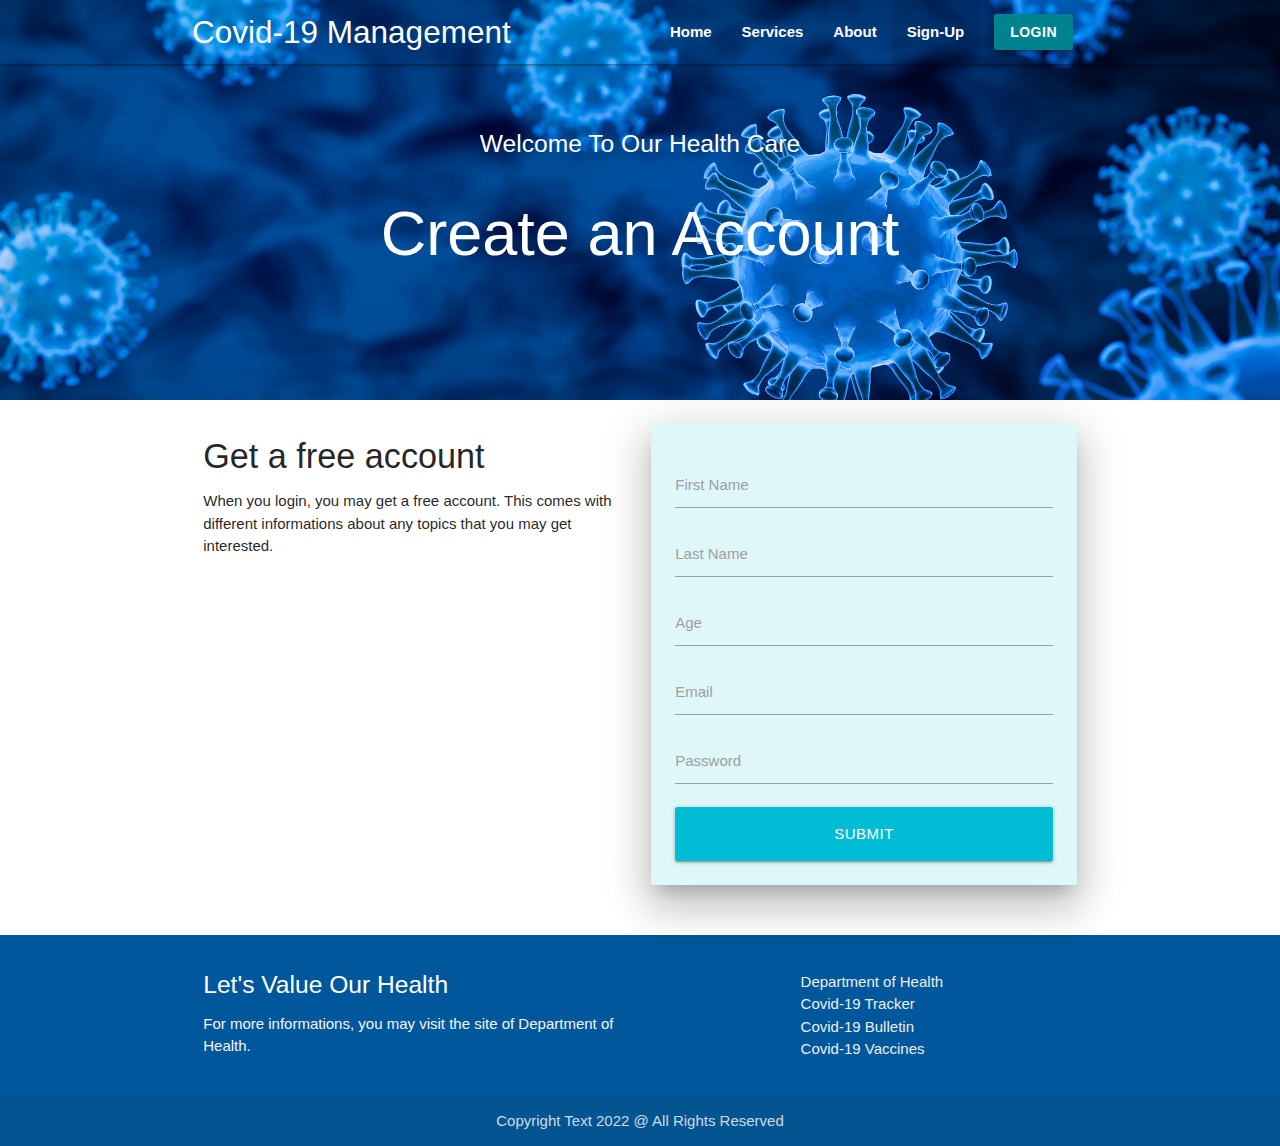
<file: sign-up.html>
<!DOCTYPE html>
<html lang="en">
<head>
    <meta charset="UTF-8">
    <meta http-equiv="X-UA-Compatible" content="IE=edge">
    <meta name="viewport" content="width=device-width, initial-scale=1.0">
<!-- Material Icons -->
    <link href="https://fonts.googleapis.com/icon?family=Material+Icons" rel="stylesheet">
<!-- Compiled and minified CSS -->
    <link rel="stylesheet" href="https://cdnjs.cloudflare.com/ajax/libs/materialize/1.0.0/css/materialize.min.css">
<!-- Custom CSS -->
<link rel="stylesheet" href="style.css">

    <title>All About Covid-19</title>
</head>
<body>
<!-- Header -->
<header class="main-header-sign-up">
    <nav class="transparent">
        <div class="container">
            <div class="nav-wrapper">
                <a href="index.html" class="brand-logo">Covid-19 Management</a>
                <a href="#" data-target="slide-out" class="sidenav-trigger">
                    <i class="material-icons">menu</i>
                </a>
                <ul class="right hide-on-med-and-down">
                    <li>
                        <a href="index.html"><b>Home</b></a>
                    </li>
                    <li>
                        <a href="services.html"><b>Services</b></a>
                    </li>
                    <li>
                        <a href="about.html"><b>About</b></a>
                    </li>
                    <li class="active">
                        <a href="sign-up.html"><b>Sign-Up</b></a>
                    </li>
                    <li>
                        <a href="#login" class="btn cyan darken-3 modal-trigger"><b>Login</b></a>
                    </li>
                </ul>
            </div>
        </div>
    </nav>

<!-- Showcase -->
<div class="showcase container"> 
    <div class="row">
        <div class="col s12 m10 offset-m1 center">
            <h5>Welcome To Our Health Care</h5>
            <h1>Create an Account</h1>
            <br><br>
        </div>
    </div>
</div>
</header>

<!-- Sidenav -->
<ul id="slide-out" class="sidenav">
    <li>
        <a href="index.html"><b>Home</b></a>
    </li>
    <li>
        <a href="services.html"><b>Services</b></a>
    </li>
    <li>
        <a href="about.html"><b>About</b></a>
    </li>
    <li class="active">
        <a href="sign-up.html"><b>Sign-Up</b></a>
    </li>
    <li>
        <a href="#login" class="btn cyan darken-3 modal-trigger"><b>Login</b></a>
    </li>
</ul>

<!-- Section: Services -->
<section class="section section-sign-up">
    <div class="container">
        <div class="row">
            <div class="col s12 m6">
                <h4>Get a free account</h4>
                <p>When you login, you may get a free account. This comes with different informations about any topics that you may get interested.</p>
            </div>
            <div class="col s12 m6">
                <form action="">
                    <div class="card-panel cyan lighten-5 grey-text text-darken-3 z-depth-5">
                        <div class="input-field">
                            <input type="text">
                            <label for="first_name">First Name</label>
                        </div>
                        <div class="input-field">
                            <input type="text">
                            <label for="last_name">Last Name</label>
                        </div>
                        <div class="input-field">
                            <input type="number">
                            <label for="age">Age</label>
                        </div>
                        <div class="input-field">
                            <input type="email">
                            <label for="email">Email</label>
                        </div>
                        <div class="input-field">
                            <input type="password">
                            <label for="password">Password</label>
                        </div>
                        <input type="submit" class="btn btn-large cyan btn-extend">
                    </div>
                </form>
            </div>
        </div>
    </div>
</section>

<!-- Footer -->
<footer class="page-footer light-blue darken-4">
    <div class="container">
        <div class="row">
            <div class="col l6 s12">
                <h5 class="white-text">Let's Value Our Health</h5>
                <p class="grey-text text-lighten-4">For more informations, you may visit the site of Department of Health.</p>
            </div>
            <div class="col l4 offset-l2 s12">
                <h5 class="white-text"></h5>
                <ul>
                    <li><a class="grey-text text-lighten-3" href="https://doh.gov.ph/">Department of Health</a></li>
                    <li><a class="grey-text text-lighten-3" href="https://doh.gov.ph/covid19tracker">Covid-19 Tracker</a></li>
                    <li><a class="grey-text text-lighten-3" href="https://doh.gov.ph/bulletin">Covid-19 Bulletin</a></li>
                    <li><a class="grey-text text-lighten-3" href="https://doh.gov.ph/vaccines">Covid-19 Vaccines</a></li>
                </ul>
            </div>
        </div>
    </div>
    <div class="footer-copyright">
        <div class="container center">
            Copyright Text 2022 @ All Rights Reserved
        </div>
    </div>
</footer>

<!-- Login Modal -->
<div id="login" class="modal">
        <div class="modal-content">
            <h4>Account Login</h4>
            <p>Login to access your account.</p>
            <form action="">
                <div class="input-field">
                    <input type="email">
                    <label form="email">E-mail</label>
                </div>
                <div class="input-field">
                    <input type="password">
                    <label form="password">Password</label>
                </div>
            </form>
        </div>
        <div class="modal-footer">
            <a href="" class="modal-action modal-close btn cyan darken-3">
                <i class="material-icons left">lock_open</i>Login
            </a>
            <a href="" class="modal-action modal-close btn cyan darken-3">
                <i class="material-icons left">autorenew</i>Reset Password
            </a>
        </div>
</div>


<!-- Jquery CDN -->
<script src="https://code.jquery.com/jquery-3.6.3.min.js" integrity="sha256-pvPw+upLPUjgMXY0G+8O0xUf+/Im1MZjXxxgOcBQBXU=" crossorigin="anonymous"></script>

<!-- Complied and minified Javascript -->
    <script src="https://cdnjs.cloudflare.com/ajax/libs/materialize/1.0.0/js/materialize.min.js"></script>

<!-- Initialization -->
<script>
    $(document).ready(function() {
        // Sidenav
        $('.sidenav').sidenav();
        // Slider
        $('.slider').slider();           
        // Material Boxed
        $('.materialboxed').materialbox();
        // Carousel
        $('.carousel.carousel-slider').carousel({
            fullWidth: true
        })
        // Modal
        $('.modal').modal();
    });
</script>


</body>
</html>
</file>
<file: style.css>
.main-header {
    background: url(../images/background3.jpg);
    min-height: 600px;
    background-size: cover;
    background-position: center;
    color: #ffff;
}

.main-header-sign-up {
    background: url(../images/covidbackground.jpeg);
    min-height: 400px;
    background-size: cover;
    background-position: center;
    color: #ffff;
}

.main-header .showcase {
    padding-top: 100px;
}

.main-header-sign-up .showcase {
    padding-top: 50px;
}

.section-developers {
    position: relative;
    background: url(../images/background4.jpg);
    background-size: cover;
    background-position: center;
    min-height: 150px;
}

.primary-overlay {
    background: rgba(7, 91, 159, 0.5);
    position: absolute;
    left: 0;
    top: 0;
    height: 100%;
    width: 100%;
}

.btn-extend {
    display: block;
    width: 100%;
}
</file>
